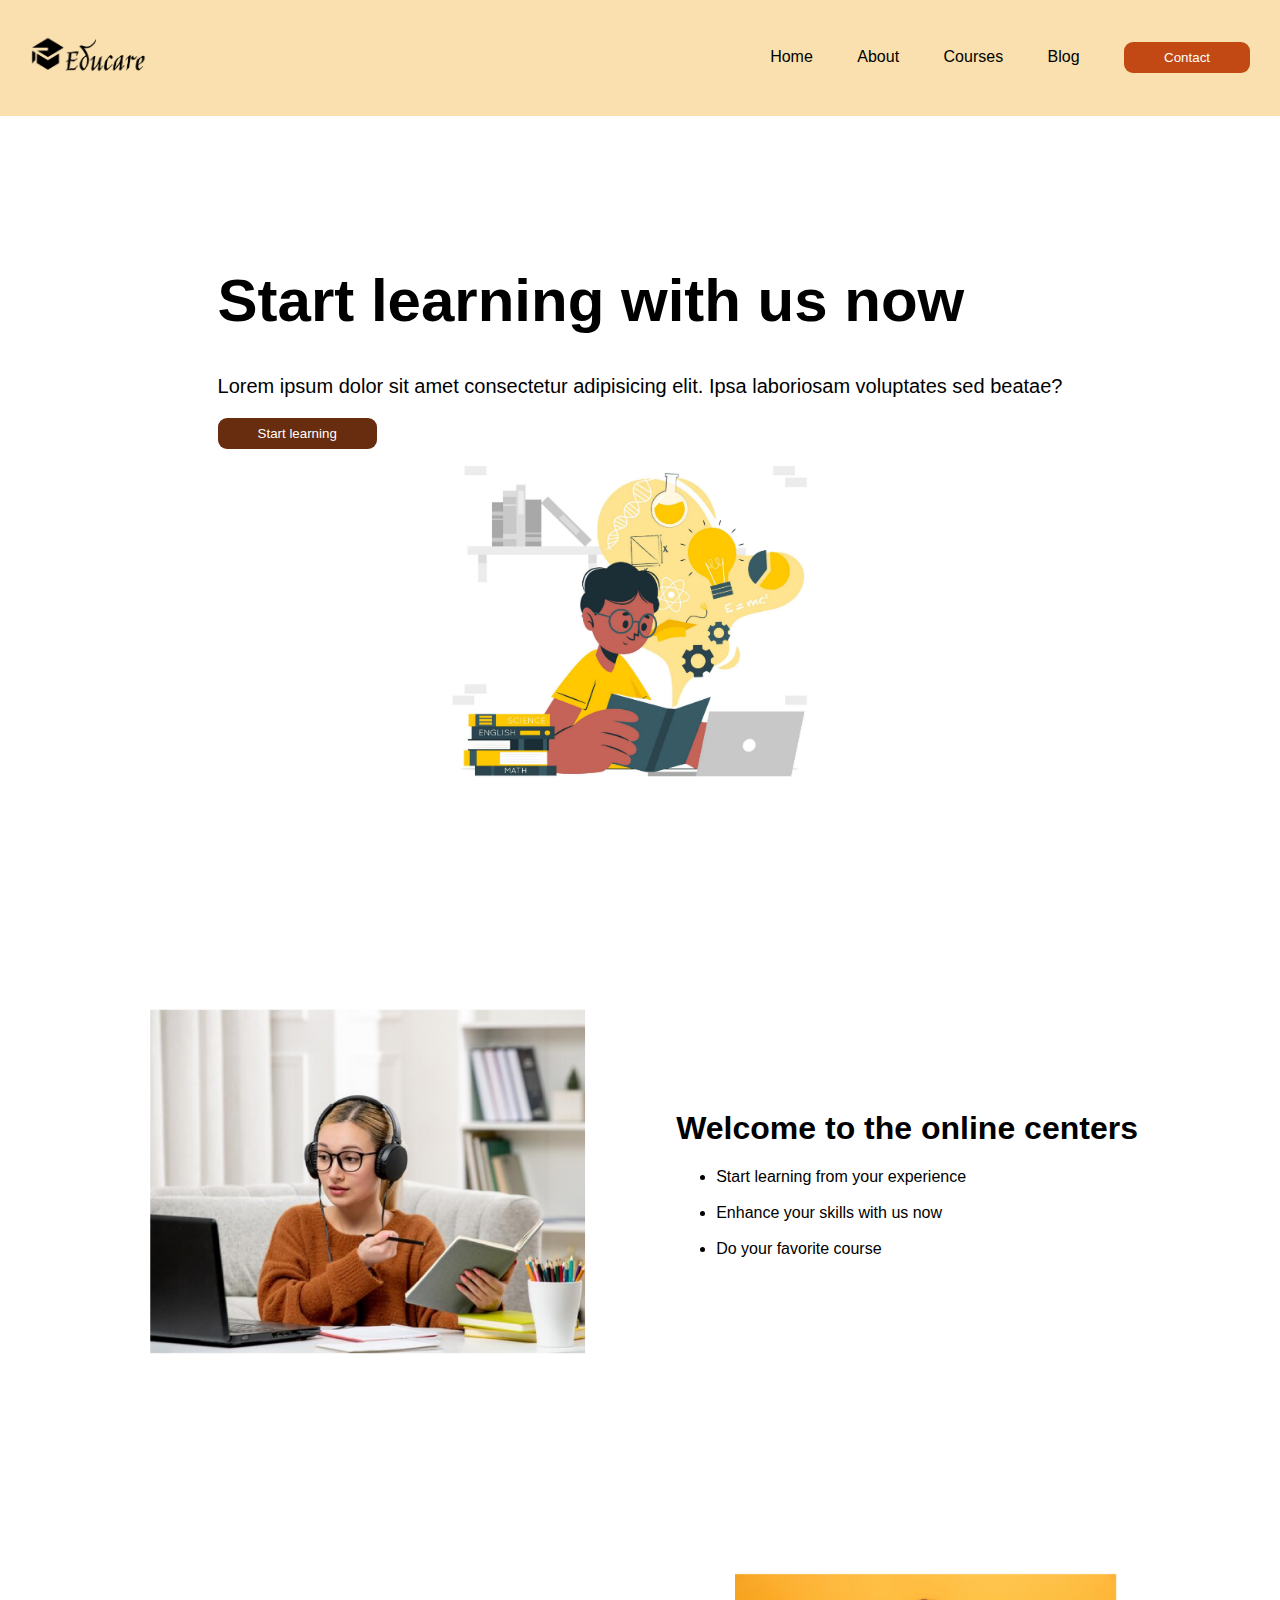
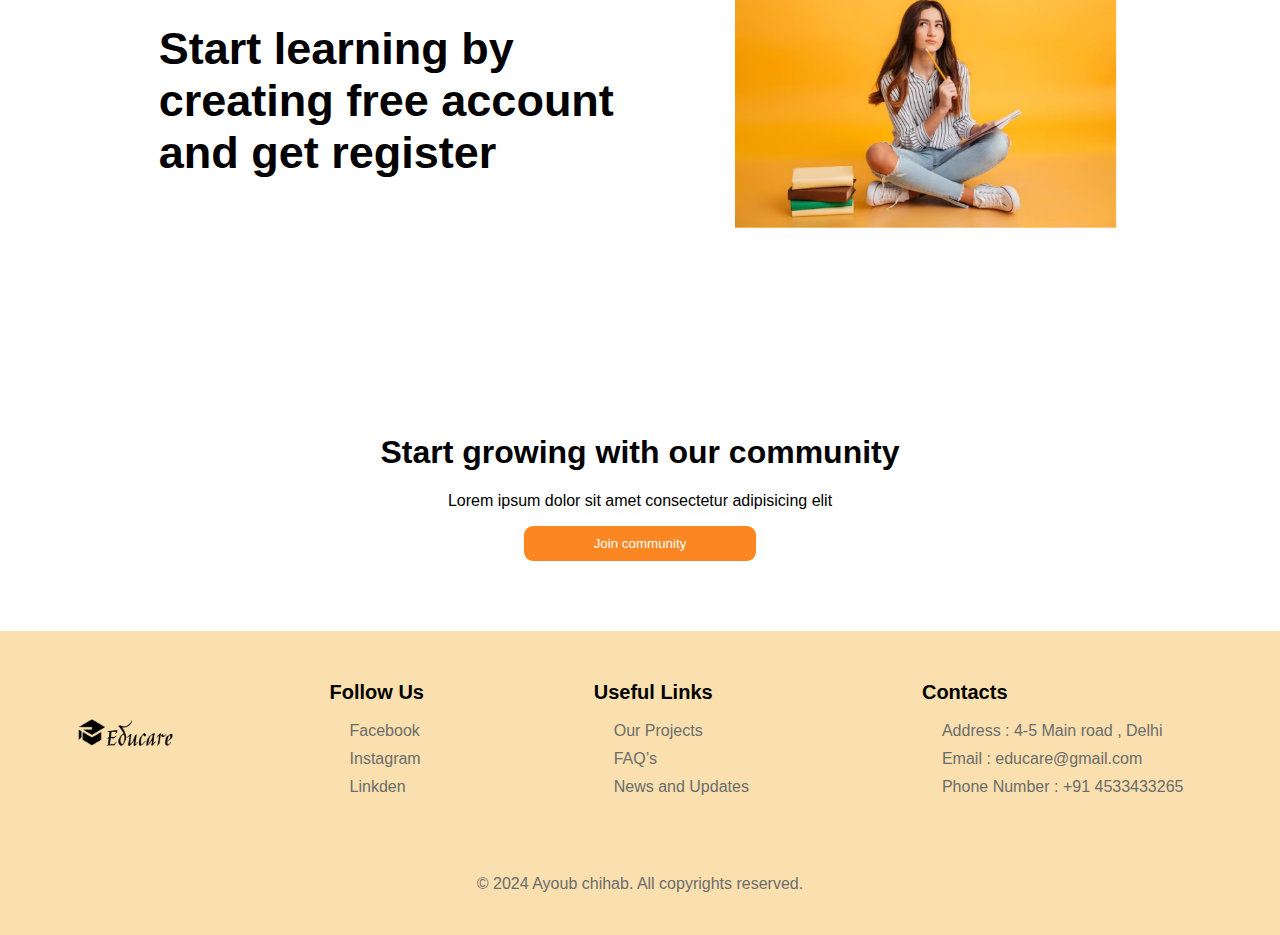
<file: index.html>
<!DOCTYPE html>
<html lang="en">
<head>
  <meta charset="UTF-8">
  <meta name="viewport" content="width=device-width, initial-scale=1.0">
  <link rel="stylesheet" href="style.css">
  <link rel="icon" href="imges/img2.png">
  <title>Start learning with us now</title>
</head>
<body>

    <div class="navbar">
      <a href="index.html"><img class="navbar-logo" width="120px" src="imges/logo.png" alt=""></a>
    
      <div>
        <a href="">Home</a>
        <a href="">About</a>
        <a href="">Courses</a>
        <a href="">Blog</a>
          <a href="contact.html"><button class="navbar-bton">Contact</button></a>

      </div>
    </div>

    <div class="box">
      <div class="box-text">      
        <div class="text">
          <h1 class="name-text">Start learning with us now</h1>
          <p class="p-text">Lorem ipsum dolor sit amet consectetur adipisicing elit. Ipsa laboriosam  voluptates sed beatae?</p>
          <a href="contact.html"><button class="box-bton">Start learning</button></a>
        </div>
        <img class="box-img" width="390px" src="imges/img2.png" alt="">

      </div>
    </div>


    <div class="box2">
      <img class="box-img2" width="390px" src="imges/img3.png" alt="">
      <div class="box2-text">
        <div class="text2">
          <h1 class="name-text2">Welcome to the online centers</h1>
          <ul class="ul-list">
            <li>Start learning from your experience</li>
            <br>
            <li>Enhance your skills with us now</li>
            <br>
            <li>Do your favorite course</li>
          </ul>
        </div>
      </div>
    </div>


    <div class="box">
      <div class="box-text">      
        <div class="text3">
          <h1 class="name-text3">Start learning by 
            <br>
             creating free account 
             <br>
             and get register</h1>
          </div>
        <img class="box-img" width="390px" src="imges/img4.png" alt="">

      </div>
    </div>


    <div class="contact">
      <div class="info">
        <h1>Start growing with our community</h1>
        <p>Lorem ipsum dolor sit amet consectetur adipisicing elit </p>
        <a href="contact.html"><button class="bton-info">Join community</button></a>
      </div>
    </div>



    <footer>
      <div class="footer-box">
        <img class="footer-logo" width="200px" src="imges/logo.png" alt="">
    
      <ul class="footer-links">
        <h1 class="footer-name">Follow Us</h1>
        <li><a href="">Facebook</a></li>
        <li><a href="">Instagram</a></li>
        <li><a href="">Linkden</a></li>
      </ul>
      <ul class="footer-links">
        <h1 class="footer-name">Useful Links</h1>
        <li><a href="">Our Projects</a></li>
        <li><a href="">FAQ’s</a></li>
        <li><a href="">News and Updates</a></li>
      </ul>
      <ul class="footer-links">
        <h1 class="footer-name">Contacts</h1>
        <li><a href="">Address : 4-5 Main road , Delhi</a></li>
        <li><a href="">Email : educare@gmail.com</a></li>
        <li><a href="">Phone Number : +91 4533433265</a></li>
      </ul>
      </div>
      <br>
      <br>
      <div class="copy">
        <p>&copy; 2024 Ayoub chihab. All copyrights reserved.</p>
      </div>

    </footer>

</body>
</html>
</file>
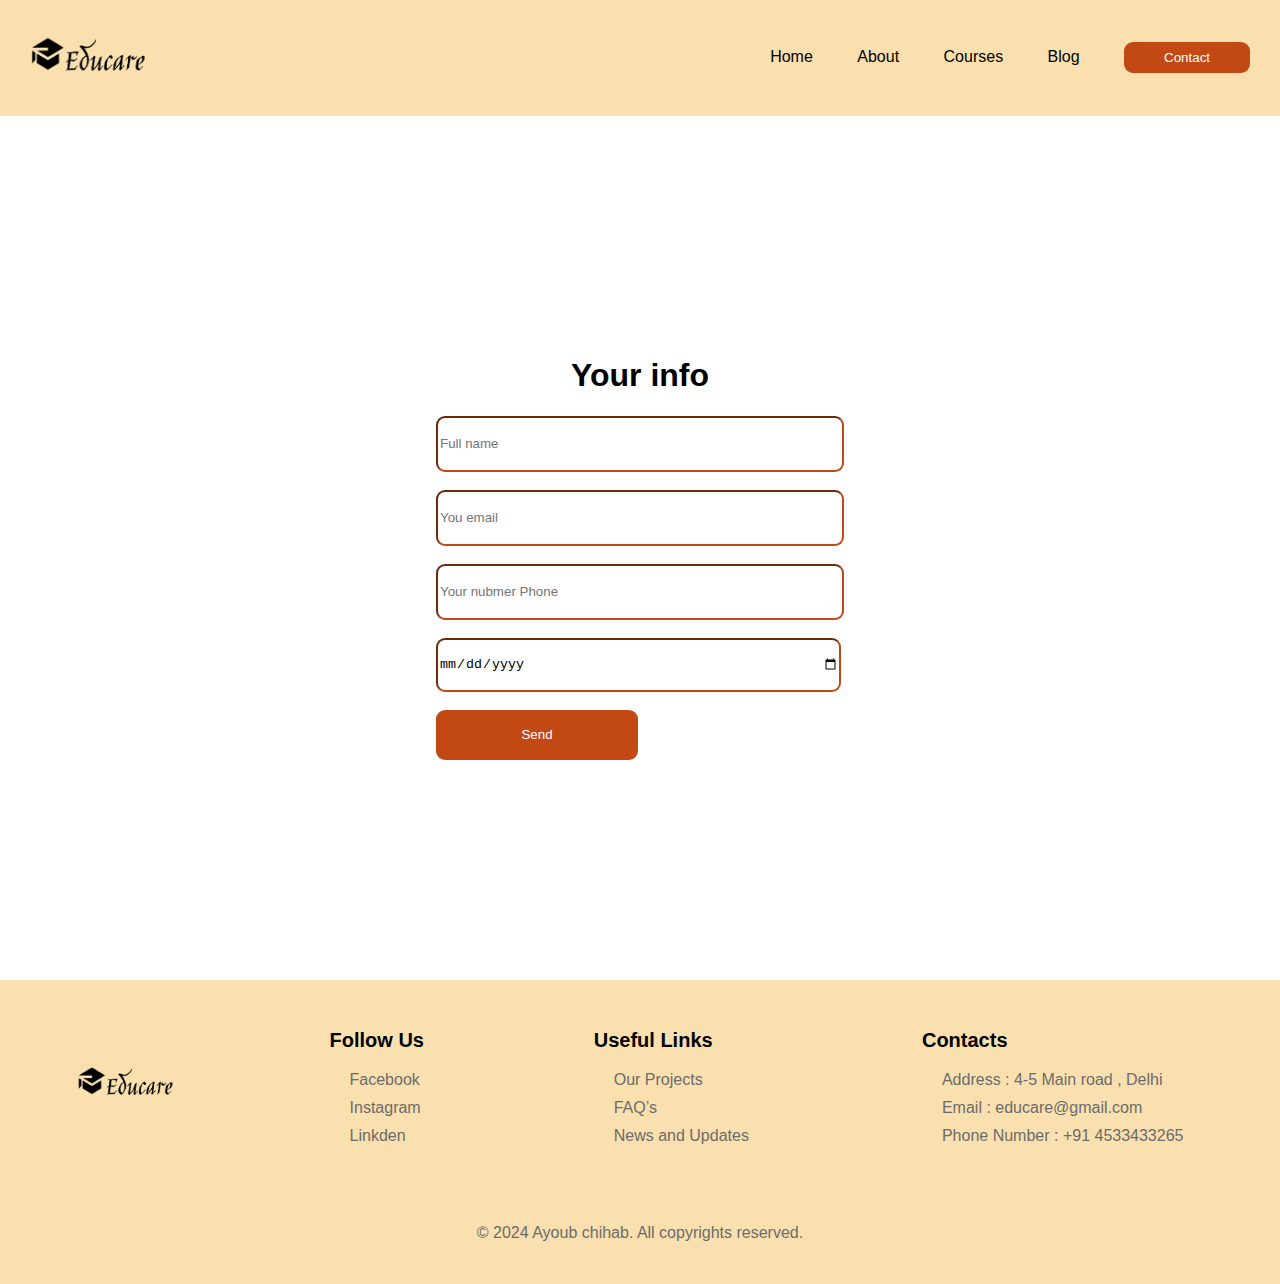
<file: contact.html>
<!DOCTYPE html>
<html lang="en">
<head>
  <meta charset="UTF-8">
  <meta name="viewport" content="width=device-width, initial-scale=1.0">
  <link rel="stylesheet" href="contact.css">
  <link rel="icon" href="imges/img2.png">
  <title>Contact</title>
</head>
<body>

  <div class="navbar">
    <a href="index.html"><img class="navbar-logo" width="120px" src="imges/logo.png" alt=""></a>
  
    <div>
      <a href="index.html">Home</a>
      <a href="">About</a>
      <a href="">Courses</a>
      <a href="">Blog</a>
        <a href=""><button class="navbar-bton">Contact</button></a>

    </div>
  </div>




  <div class="info">
    <div class="box-info">
      <div class="contact">
        <h1>Your info</h1>
      </div>
      <input type="text" placeholder="Full name">
      <br>
      <br>
      <input type="email" placeholder="You email">
      <br>
      <br>
      <input type="tel" placeholder="Your nubmer Phone">
      <br>
      <br>
      <input type="date" placeholder="Your age">
      <br>
      <br>
      <input class="input-bton" type="submit" value="Send">
    </div>
  </div>



  <footer>
    <div class="footer-box">
      <img class="footer-logo" width="200px" src="imges/logo.png" alt="">
  
    <ul class="footer-links">
      <h1 class="footer-name">Follow Us</h1>
      <li><a href="">Facebook</a></li>
      <li><a href="">Instagram</a></li>
      <li><a href="">Linkden</a></li>
    </ul>
    <ul class="footer-links">
      <h1 class="footer-name">Useful Links</h1>
      <li><a href="">Our Projects</a></li>
      <li><a href="">FAQ’s</a></li>
      <li><a href="">News and Updates</a></li>
    </ul>
    <ul class="footer-links">
      <h1 class="footer-name">Contacts</h1>
      <li><a href="">Address : 4-5 Main road , Delhi</a></li>
      <li><a href="">Email : educare@gmail.com</a></li>
      <li><a href="">Phone Number : +91 4533433265</a></li>
    </ul>
    </div>
    <br>
    <br>
    <div class="copy">
      <p>&copy; 2024 Ayoub chihab. All copyrights reserved.</p>
    </div>

  </footer>

</body>
</html>
</file>
<file: style.css>
body{
  margin: 0;
  font-family: Arial, Helvetica, sans-serif;
}

.navbar{
  display: flex;
  justify-content: space-between;
  align-items: center;
  padding: 20px 10px;
  background-color: #F9E0AE;
}

.navbar-logo{
  color: white;
  font-size: 1.5rem;
  text-decoration: none;
}

.navbar a{
  color: black;
  text-decoration: none;
  padding: 14px 20px;
}

.navbar-bton{
  background-color: #C24914;
  color: white;
  padding: 8px 40px;
  border-radius: 9px;
  border: none;
}

.navbar-bton1{
  display: flex;
}

.navbar-contact{
  display: none;
}

.box{
  padding: 90px;
}

.name-text{
  font-size: 60px;
}

.p-text{
  font-size: 20px;
}


.box-text{
  display: flex;
  justify-content: space-around;
  align-items: center;
  flex-wrap: wrap;
  padding: 20px 10px;
}

.box-bton{
  background-color: #682C0E;
  color: white;
  padding: 8px 40px;
  border-radius: 9px;
  border: none;
}

.box-img{
  max-width: 450px;
}

.box2{
  display: flex;
  justify-content: space-around;
  align-items: center;
  flex-wrap: wrap;
  padding: 100px;
}

.box-img2{
  width: 450px;
}

.name-text3{
  font-size: 45px;
}

.info{
  text-align: center;
}

.bton-info{
  background-color: #FC8621;
  color: white;
  padding: 10px 70px;
  border-radius: 9px;
  border: none;
}

.contact{
  padding: 70px;
}

footer{
  background-color: #F9E0AE;
  color: white;
  align-items: center;
  padding: 20px 0;
}

.footer-box{
  display: flex;
  justify-content: space-around;
  align-items: center;
  flex-wrap: wrap;
}

.footer-logo{
  max-width: 100px;
}

.footer-links{
  list-style: none;
  padding: 0;
}

.footer-name{
  color: black;
  font-size: 20px;
}

.footer-links li a{
  color: #6C6C6C;
  text-decoration: none;
  padding: 5px 20px;
  display: block;
}

.copy{
  color: #6C6C6C;
  padding: 6px;
  text-align: center;
}

@media(max-width:600px){
  .navbar{
    flex-direction: column;
  }

  .navbar a{
    padding: 10px;
  }

  .navbar-bton1{
    padding: 6px 50px; 

  }

  .navbar-bton{
    display: none;
  }
  
  .box{
    flex-direction: column;
    padding: 20px;
  }

  .name-text{
    font-size: 40px;
  }
  
  .p-text{
    font-size: 15px;
  }

  .box2{
    flex-direction: column;
    padding: 50px;
  }

  .box-img{
    width: 300px;
  }

  .box-img2{
    width: 300px;
  }

  .name-text3{
    font-size: 25px;
  }

  footer{
    flex-direction: column;
  }

  .footer-logo, .footer-links{
    margin-bottom: 10px;
  }

  .footer-logo{
    padding: 15px 100px;
  }

  
  
}
</file>
<file: contact.css>
body{
  margin: 0;
  font-family: Arial, Helvetica, sans-serif;
}

.navbar{
  display: flex;
  justify-content: space-between;
  align-items: center;
  padding: 20px 10px;
  background-color: #F9E0AE;
}

.navbar-logo{
  color: white;
  font-size: 1.5rem;
  text-decoration: none;
}

.navbar a{
  color: black;
  text-decoration: none;
  padding: 14px 20px;
}

.navbar-bton{
  background-color: #C24914;
  color: white;
  padding: 8px 40px;
  border-radius: 9px;
  border: none;
}

.navbar-bton1{
  display: flex;
}

.navbar-contact{
  display: none;
}
  
footer{
  background-color: #F9E0AE;
  color: white;
  align-items: center;
  padding: 20px 0;
}

.footer-box{
  display: flex;
  justify-content: space-around;
  align-items: center;
  flex-wrap: wrap;
}

.footer-logo{
  max-width: 100px;
}

.footer-links{
  list-style: none;
  padding: 0;
}

.footer-name{
  color: black;
  font-size: 20px;
}

.footer-links li a{
  color: #6C6C6C;
  text-decoration: none;
  padding: 5px 20px;
  display: block;
}

.copy{
  color: #6C6C6C;
  padding: 6px;
  text-align: center;
}


.info{
  display: flex;
  justify-content: space-around;
  align-items: center;
  padding: 220px 100px;
}

input{
  width: 400px;
  height: 50px;
  border-radius: 9px;
  border-color: #C24914;
}

.input-bton{
  width: 202px;
  background-color: #C24914;
  color: white;
  border: none;
  border-radius: 9px;
}


.contact{
  text-align: center;
}


@media(max-width:600px){
  .navbar{
    flex-direction: column;
  }

  .navbar a{
    padding: 10px;
  }

  .navbar-bton1{
    padding: 6px 50px; 

  }

  .navbar-bton{
    display: none;
  }
  
  footer{
    flex-direction: column;
  }

  .footer-logo, .footer-links{
    margin-bottom: 10px;
  }

  .footer-logo{
    padding: 15px 100px;
  }


  .info{
    padding: 40px 30px;
  }

  input{
    width: 300px;
  }
  
  
}
</file>
